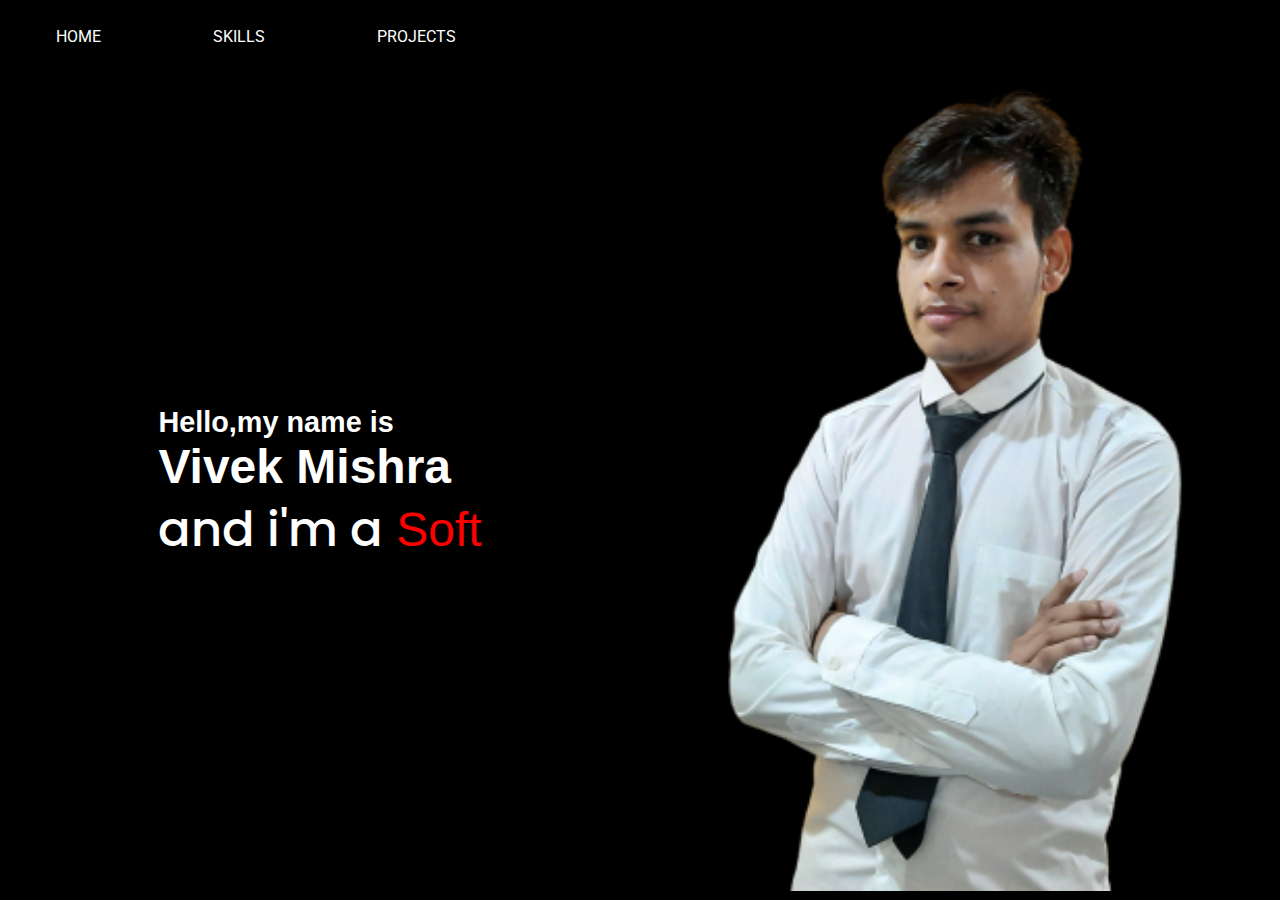
<file: index.html>
<!DOCTYPE html>
<html lang="en">

<head>
    <meta charset="UTF-8">
    <meta http-equiv="X-UA-Compatible" content="IE=edge">
    <meta name="viewport" content="width=device-width, initial-scale=1.0">
    <title>Portfolio</title>
    <link rel="stylesheet" href="style.css">
    <link rel="stylesheet" href="Pro.css">
</head>

<body>
    <nav>
        <ul>
            <li><a href="./index.html">HOME</a></li>
            <li><a href="./skills.html">SKILLS</a></li>
            <li><a href="./Pro.html">PROJECTS</a></li>
        </ul>
    </nav>

    <!-- this is content area -->

    <section>
        <div class="left">
            <div class="descp">
                <h3>Hello,my name is</h3>
                <div class="name">Vivek Mishra</div>
                <div class="change">
                    <h2>and i'm a </h2>
                    <div class="changing animation" id="typed-text"></div>
                </div>
            </div>
        </div>

        <div class="right">
          <img src="./images/mypic1.png" alt="" srcset="">
        </div>

    </section>

    <script src="./logic.js"></script>
</body>

</html>
</file>
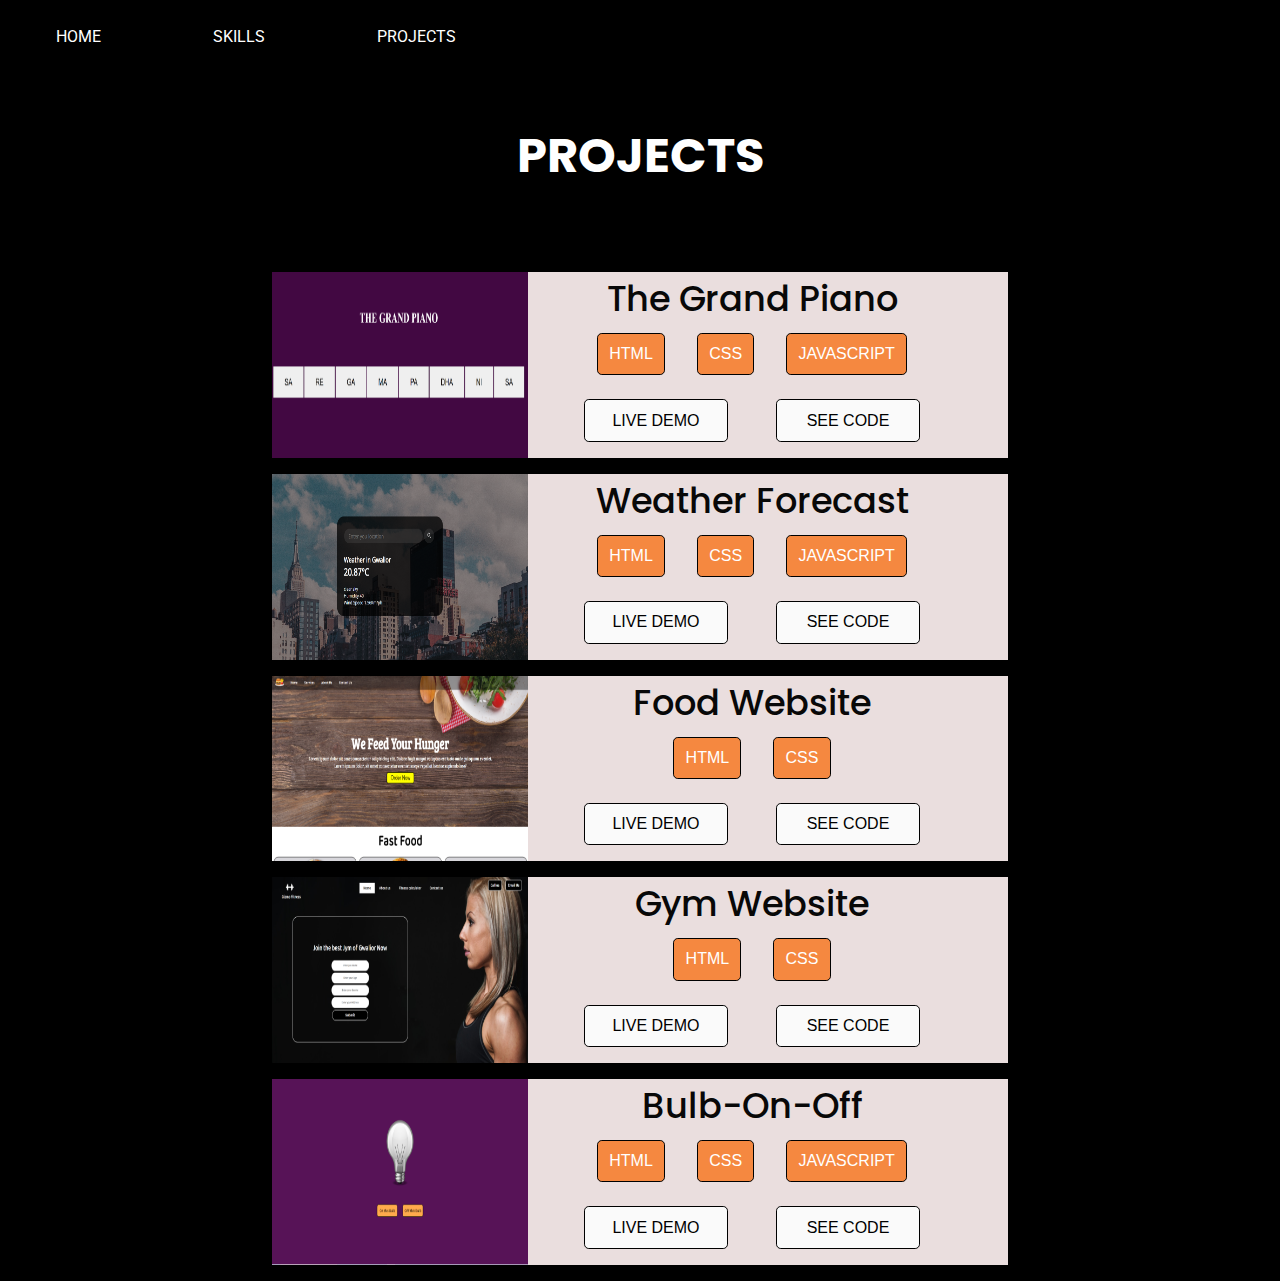
<file: Pro.html>
<!DOCTYPE html>
<html lang="en">

<head>
    <meta charset="UTF-8">
    <meta http-equiv="X-UA-Compatible" content="IE=edge">
    <meta name="viewport" content="width=device-width, initial-scale=1.0">
    <title>Document</title>
    <link rel="stylesheet" href="Pro.css">
</head>

<body>
    <nav>
        <ul>
            <li><a href="./index.html">HOME</a></li>
            <li><a href="./skills.html">SKILLS</a></li>
            <li><a href="./Pro.html">PROJECTS</a></li>
        </ul>
    </nav>

    <div class="project-cont">
        <h1>PROJECTS</h1>
        <div class="projects">
            <div class="one-project">
              <img src="./images/Piano.PNG" alt="">
        
              <div class="project-desc">
                <h2>The Grand Piano</h2>
                <div class="lang-used">
                    <button>HTML</button>
                    <button>CSS</button>
                    <button>JAVASCRIPT</button>
                    
                </div>
                <div class="goto-button">
                    <button><a href="https://gizmo-guardain.github.io/The-Grand-Piano/"> Live demo</a></button>
                    <button><a href="https://github.com/gizmo-guardain/The-Grand-Piano">See code</a></button>
                </div>
              </div>
            </div>


            <div class="one-project">
                <img src="./images/Weather.PNG" alt="">
          
                <div class="project-desc">
                  <h2>Weather Forecast</h2>
                  <div class="lang-used">
                      <button>HTML</button>
                      <button>CSS</button>
                      <button>JAVASCRIPT</button>
                      
                  </div>
                  <div class="goto-button">
                    <button><a href="https://gizmo-guardain.github.io/Weather-Forecast/"> Live demo</a></button>
                    <button><a href="https://github.com/gizmo-guardain/Weather-Forecast">See code</a></button>
                  </div>
                </div>
              </div>


              <div class="one-project">
                <img src="./images/Food.PNG" alt="">
          
                <div class="project-desc">
                  <h2>Food Website</h2>
                  <div class="lang-used">
                      <button>HTML</button>
                      <button>CSS</button>
                      <!-- <button>JAVASCRIPT</button> -->
                      
                  </div>
                  <div class="goto-button">
                      <button><a href="https://gizmo-guardain.github.io/Food-Delivery-Website/"> Live demo</a></button>
                      <button><a href="https://github.com/gizmo-guardain/Food-Delivery-Website">See code</a></button>
                  </div>
                </div>
              </div>


              <div class="one-project">
                <img src="./images/Gym.PNG" alt="">
          
                <div class="project-desc">
                  <h2>Gym Website</h2>
                  <div class="lang-used">
                      <button>HTML</button>
                      <button>CSS</button>
                      <!-- <button>JAVASCRIPT</button> -->
                      
                  </div>
                  <div class="goto-button">
                      <button><a href="https://gizmo-guardain.github.io/Fitness-website-using-only-Html-and-CSS-/"> Live demo</a></button>
                      <button><a href="https://github.com/gizmo-guardain/Fitness-website-using-only-Html-and-CSS-">See code</a></button>
                  </div>
                </div>
              </div>

              <div class="one-project">
                <img src="./images/Bulb.PNG" alt="">
          
                <div class="project-desc">
                  <h2>Bulb-On-Off</h2>
                  <div class="lang-used">
                      <button>HTML</button>
                      <button>CSS</button>
                      <button>JAVASCRIPT</button>
                      <!-- <button>JAVASCRIPT</button> -->
                      
                  </div>
                  <div class="goto-button">
                      <button><a href="https://github.com/gizmo-guardain/BULB-AND-OFF"> Live demo</a></button>
                      <button><a href="https://gizmo-guardain.github.io/BULB-AND-OFF/">See code</a></button>
                  </div>
                </div>
              </div>
        </div>

    </div>


    <script src="./logic.js"></script>

</body>

</html>
</file>
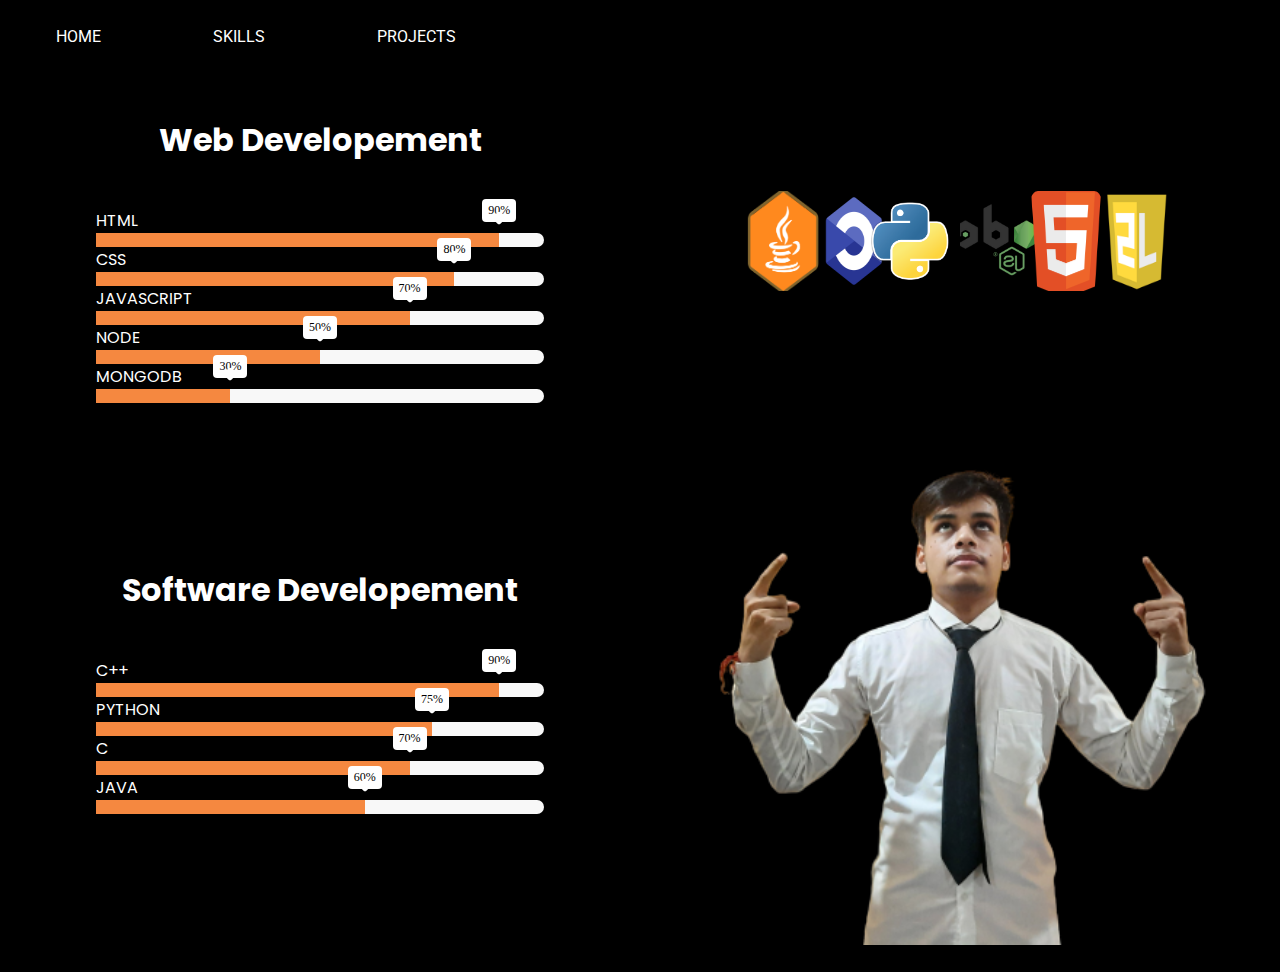
<file: skills.html>
<!DOCTYPE html>
<html lang="en">

<head>
    <meta charset="UTF-8">
    <meta http-equiv="X-UA-Compatible" content="IE=edge">
    <meta name="viewport" content="width=device-width, initial-scale=1.0">
    <title>Skills</title>
    <link rel="stylesheet" href="./skills.css">
  
    <link rel="stylesheet" href="Pro.css">
    <!-- <link rel="stylesheet" href="style.css"> -->
</head>

<body style="overflow-x: hidden;">


    <nav>
        <ul>
            <li><a href="./index.html">HOME</a></li>
            <li><a href="./skills.html">SKILLS</a></li>
            <li><a href="./Pro.html">PROJECTS</a></li>
        </ul>
    </nav>

        <div class="cont1">

            <div class="left-main">
                <div class="left">
                    <h1>Web Developement</h1>
                    <div class="skills-area">
                        <div class="skills">
                            <span>HTML</span>
                            <div class="skills-bar">
                                <div class="line" per="90%" style="max-width: 90%"></div>
                            </div>
                            <span>CSS</span>
                            <div class="skills-bar">
                                <div class="line" per="80%" style="max-width: 80%"></div>
                            </div>
                            <span>Javascript</span>
                            <div class="skills-bar">
                                <div class="line" per="70%" style="max-width: 70%"></div>
                            </div>
                            <span>Node</span>
                            <div class="skills-bar">
                                <div class="line" per="50%" style="max-width: 50%"></div>
                            </div>
                            <span>MongoDB</span>
                            <div class="skills-bar">
                                <div class="line" per="30%" style="max-width: 30%"></div>
                            </div>
                        </div>
                    </div>

                </div>
                <div class="left1">
                    <h1>Software Developement</h1>
                    <div class="skills-area">
                        <div class="skills">
                            <span>C++</span>
                            <div class="skills-bar">
                                <div class="line" per="90%" style="max-width: 90%"></div>
                            </div>
                            <span>Python</span>
                            <div class="skills-bar">
                                <div class="line" per="75%" style="max-width: 75%"></div>
                            </div>
                            <span>c</span>
                            <div class="skills-bar">
                                <div class="line" per="70%" style="max-width: 70%"></div>
                            </div>
                            <span>Java</span>
                            <div class="skills-bar">
                                <div class="line" per="60%" style="max-width: 60%"></div>
                            </div>
                        </div>
                    </div>
                </div>






            </div>


            <div class="right">

                <div class="body">
                    <div class="scope">
                        <span style="--i:1;"><img src="./images/HTML.png" alt="not found"></span>
                        <span style="--i:2;"><img src="./images/CSS.png" alt="not found"></span>
                        <span style="--i:3;"><img src="./images/JAVASCRIPT.png" alt="not found"></span>
                        <span style="--i:4;"><img src="./images/NODE.png" alt="not found"></span>
                        <span style="--i:5;"><img src="./images/C.png" alt="not found"></span>
                        <span style="--i:6;"><img src="./images/C++.png" alt="not found"></span>
                        <span style="--i:7;"><img src="./images/JAVA.png" alt="not found"></span>
                        <span style="--i:8;"><img src="./images/PYTHON.png" alt="not found"></span>


                    </div>
                </div>

                <div class="mine">
                    <img src="./images/my watching logo.png" alt="" srcset="">
                </div>
            </div>
        </div>


    </div>

</body>

</html>
</file>
<file: style.css>
@import url('https://fonts.googleapis.com/css2?family=Baloo+Bhai+2:wght@800&family=Mochiy+Pop+P+One&family=Montserrat:wght@600&family=Poppins:wght@500&display=swap');
*{
    margin: 0;
    padding: 0;
}

section{
    display: flex;
}
.right {
    background-color: black;
    
    min-height: 92vh;
    width: 50%;
}

.left {
    width: 50%;
    min-height: 92vh;
    color: white;
    display: flex;
    background-color: black;
    flex-direction: column;
    justify-content: center;
    align-items: center;
}
.left h2{
    font-size: 3rem;
    color: white;
}
section .left h1 .name{
    font-size: 3rem;
    font-family: ubuntu,sans-serif;;
}

h3 {
    font-family: ubuntu,sans-serif;
    font-size: 1.8rem;
}

.name {
    font-family: ubuntu,sans-serif;
    font-size: 3rem;
    font-weight: 800;
}

.changing.animation {
    font-size: 3rem;
    font-family: ubuntu,sans-serif;
    /* font-weight: 800; */
    margin-left: .8rem;
    color: red;
    font-weight: 400;
    margin-top: 0.5rem;
}
.change{
    display: flex;
    /* flex-direction: column;
    justify-content: center;
    align-items: center; */
}


.right
{
    display: flex;
    justify-content: center;
    align-items: center;
}
.right img{
    min-height: 90vh;
}

@media (max-width:1100px) {
    
    .descp{
        display: block;
        margin: auto;
        /* text-align: center; */
        
    }
    .left{
        width: 100%;
        font-size: 5rem;
    }
    .right{
       display: none;
    }

    
}
</file>
<file: Pro.css>
@import url('https://fonts.googleapis.com/css2?family=Roboto:wght@900&display=swap');
@import url('https://fonts.googleapis.com/css2?family=Poppins&display=swap');
*{
    margin: 0;
    padding: 0;
    
}

ul {
    display: flex;
    list-style: none;
    height: 8vh;
    background: black;
    align-items: center;
    /* padding: 0rem 0rem 1rem 1rem; */
    font-family: 'Roboto', sans-serif;
}

li {
    margin-left: 3rem;
    margin-right: 3rem;
}

 ul a {
    /* padding: 1rem 1rem; */
    text-decoration: none;
    color: white;
    padding: .8rem .5rem .8rem .5rem;
    
}
ul a:hover{
 
    color: red;
    border-left: 3px solid orange;
}
a:active
{
    color: red;
    border-left: 3px solid orange;
}
@media (max-width: 998px){
    html{
        font-size: 70%;
    }
}

@media (max-width:768px){
    html{
        font-size: 55%;
    }
}



/* //project area css */


.project-cont {
    min-width: 98vw;
    min-height: 100vh;
    background:black;
    display: flex;
    flex-direction: column;
    /* justify-content: center; */
    align-items: center;
}

.project-cont h1 {
    margin-top: 3rem;
    margin-bottom: 4rem;
    font-size: 3rem;
    font-family: 'Poppins', sans-serif;
    /* border-bottom: .4rem solid red; */
    color: white;
}

.projects {
    max-width: 60vw;
    width: 100%;
    min-height: 100vh;
}

.one-project {
    display: flex;
    flex-wrap: wrap;
    background-color: #EADEDE;
    margin: 1rem ;
    /* align-items: center; */
}

.one-project img {
    max-width: 100%;
    width: 20vw;
}

.project-desc {
    display: flex;
    flex-direction: column;
    align-items: center;
    min-width: 35vw;
    
}

h2 {
    font-size: 2.2rem;
    font-family: 'Poppins', sans-serif;
    color: rgb(8, 8, 8);
   font-weight: 500;
    
}


button {
    margin: 0.5rem 1rem;
    border: 1.5px solid rgb(0, 0, 0);
    /* flex: 1; */
    border-radius: .3rem;
    padding: .7rem;
    background: #F58840;
    color: white;
    font-size:  1rem;
    text-transform: uppercase;
}


.lang-used {
    display: flex;
    /* min-width: 27vw; */
}

.goto-button {
    display: flex;
    flex-wrap: wrap;
    min-width: 30vw;
    margin: 1rem;
}
.goto-button button{
    margin: 0rem 1.5rem;
    border: 1.5px solid rgb(0, 0, 0);
    /* flex: 1; */
    border-radius: .3rem;
    padding: .7rem;
    background: rgb(250, 250, 250);
    color:black;
    flex:1;
    font-size: 1rem;
    text-transform: uppercase;
}
.goto-button button:hover{
    background-color:#F58840;
    /* color: white; */
}

.goto-button a{
    text-decoration: none;
    color: black;
}
.goto-button a:hover{
    color: white;
}

@media  (max-width:555px){
.one-project {
    display: flex;
    flex-direction: column;
    justify-content: center;
    align-items: center;
    margin-bottom: 5rem;
    
}
.one-project .project-desc h2{
font-size: 4rem;
}

.lang-used{
    width: 100%;

}
.lang-used button
{
flex: 1;

}
.projects{
    max-width: 100%;
   
    
}

.goto-button{
    width: 100%;
}
.goto-button button{
    flex:1

}

.one-project img{
    width: 100%;
    
}
    
}

@media (max-width:550){
    .projects{
        max-width: 90vw;
       
        
    }
}
</file>
<file: skills.css>
@import url('https://fonts.googleapis.com/css2?family=Baloo+Bhai+2:wght@800&family=Mochiy+Pop+P+One&family=Montserrat:wght@600&family=Poppins:wght@500&display=swap');
*{
    padding: 0;
    margin: 0;
}
.cont1{
    background-color: black;
    width: 100vw;
   min-height: 100vh;
    display: flex;
}
.main-cont .cont{
    display: flex;
}
.cont1 .left{
    /* background-color: white; */
    flex: 1;
    display: flex;
    color: white;
    flex-direction: column;
    justify-content: space-evenly;
    align-items: center;

}
.cont1 .left h1{
    font-size:2rem;
    font-family: 'Poppins', sans-serif;
    /* margin: 10px; */

}
.cont1 .left span{
    text-transform: uppercase;
    font-family: 'Poppins', sans-serif; 
}

.cont1 .left .skills-area{                        
    width: 35vw;
    height: 30vh;
    /* margin-top: 10px; */
}
.cont1 .left .skills-area  .skills {
    display: flex;
    /* justify-content: center; */
    flex-direction: column;

}
.cont1 .left .skills-bar{
    height: 14px;
    background-color: rgb(248, 248, 248);
    border-radius: 10px;
}
.cont1 .left .skills-bar .line{
    height: 14px;
    background-color:#F58840;
    position: relative;
    animation: scroll 1.5s 1;
}
.cont1 .left .skills-bar .line::after{
    content:"";
    position: absolute;
    width: 10px;
    height: 10px;
    background: white;
    top: -20px;
    right: 0;
    transform: translateX(50%)rotate(45deg);
    border-radius: 2px;
}
@keyframes scroll {
    from{
        width:0;}
    to{
        width: 100%;
    }
}
.cont1 .left .line::before{
    content: attr(per);
    position: absolute;
    padding: 4px 6px;
    background: white;
    color:black;
     border-radius:4px;
    font-size: 12px;
    top: -34px;
    right: 0;
    transform: translateX(50%);
}
.cont1 .left-main
{
    flex: 1;
    display: flex;
    flex-direction: column;
}
.cont1 .left1{
    height: 50vh;
    background-color: black;
}
.cont1 .left1{
    /* background-color: white; */
    flex: 1;
    display: flex;
    color: white;
    flex-direction: column;
    justify-content: space-evenly;
    align-items: center;

}
.cont1 .left1 h1{
    font-size:2rem;
    font-family: 'Poppins', sans-serif;
    /* margin: 10px; */

}
.cont1 .left1 span{
    text-transform: uppercase;
    font-family: 'Poppins', sans-serif; 
}

.cont1 .left1 .skills-area{                        
    width: 35vw;
    height: 30vh;
    /* margin-top: 10px; */
}
.cont1 .left1 .skills-area  .skills {
    display: flex;
    /* justify-content: center; */
    flex-direction: column;

}
.cont1 .left1 .skills-bar{
    height: 14px;
    background-color: rgb(248, 248, 248);
    border-radius: 10px;
}
.cont1 .left1 .skills-bar .line{
    height: 14px;
    background-color:#F58840;
    position: relative;
    animation: scroll 1.5s 1;
}
.cont1 .left1 .skills-bar .line::after{
    content:"";
    position: absolute;
    width: 10px;
    height: 10px;
    background: white;
    top: -20px;
    right: 0;
    transform: translateX(50%)rotate(45deg);
    border-radius: 2px;
}


@keyframes scroll {
    from{
        width:0;}
    to{
        width: 100%;
    }
}
.cont1 .left1 .line::before{
    content: attr(per);
    position: absolute;
    padding: 4px 6px;
    background: white;
    color:black;
     border-radius:4px;
    font-size: 12px;
    top: -34px;
    right: 0;
    transform: translateX(50%);
}
.cont1 .left-main
{
    flex: 1;
    display: flex;
    flex-direction: column;
}

.cont1 .right
{
    flex: 1;
    height: 100vh;
    color: white;
    /* background-color: pink; */
}
.cont1 .right .mine img{
   /* position: relative;
   left: 200px; */
   height: 55vh;
}
.cont1 .right .mine{
    display: flex;
    align-items: center;
    justify-content: center;
}
/* right side animation */


.body{
    margin: 0;
    padding: 0;
    box-sizing: border-box;
    display: flex;
    justify-content: center;
    align-items: center;
    height: 42vh;
   
    background: black;
    overflow: hidden;
}
.scope {
    position: relative;
    width: 200px;
    height: 200px;
    transform-style: preserve-3d;
    animation: slid 30s linear infinite;
  }
  
  .scope span {
    position: absolute;
    top: 30px;
    left: 0;
    width: 100%;
    height: 100%;
    transform-origin: center;
    transform-style: preserve-3d;
    transform: rotateY(calc(var(--i) * 45deg)) translateZ(200px);
  }
  .scope span img {
    position: absolute;
    top: 0;
    left: 0;
    width: 50%;
    height: 50%;
    border-radius: 10px;
    object-fit: cover;
    transition: 2s;
  }
  /* .scope span:hover img {
    transform: translateY(-50px)
  } */
  @keyframes slid {
    0% {
      transform: perspective(1000px) rotateY(0deg);
    }
    100% {
      transform: perspective(1000px) rotateY(360deg);
    }
  }
  


  @media (max-width: 998px){
    html{
        font-size: 55%;

    }
    .cont1 .right{
        display: none;
    }

    
}

@media (max-width:768px){
    html{
        font-size: 45%;
        
    }
    .cont1 .right{
        display: none;
    }

    
}
</file>
